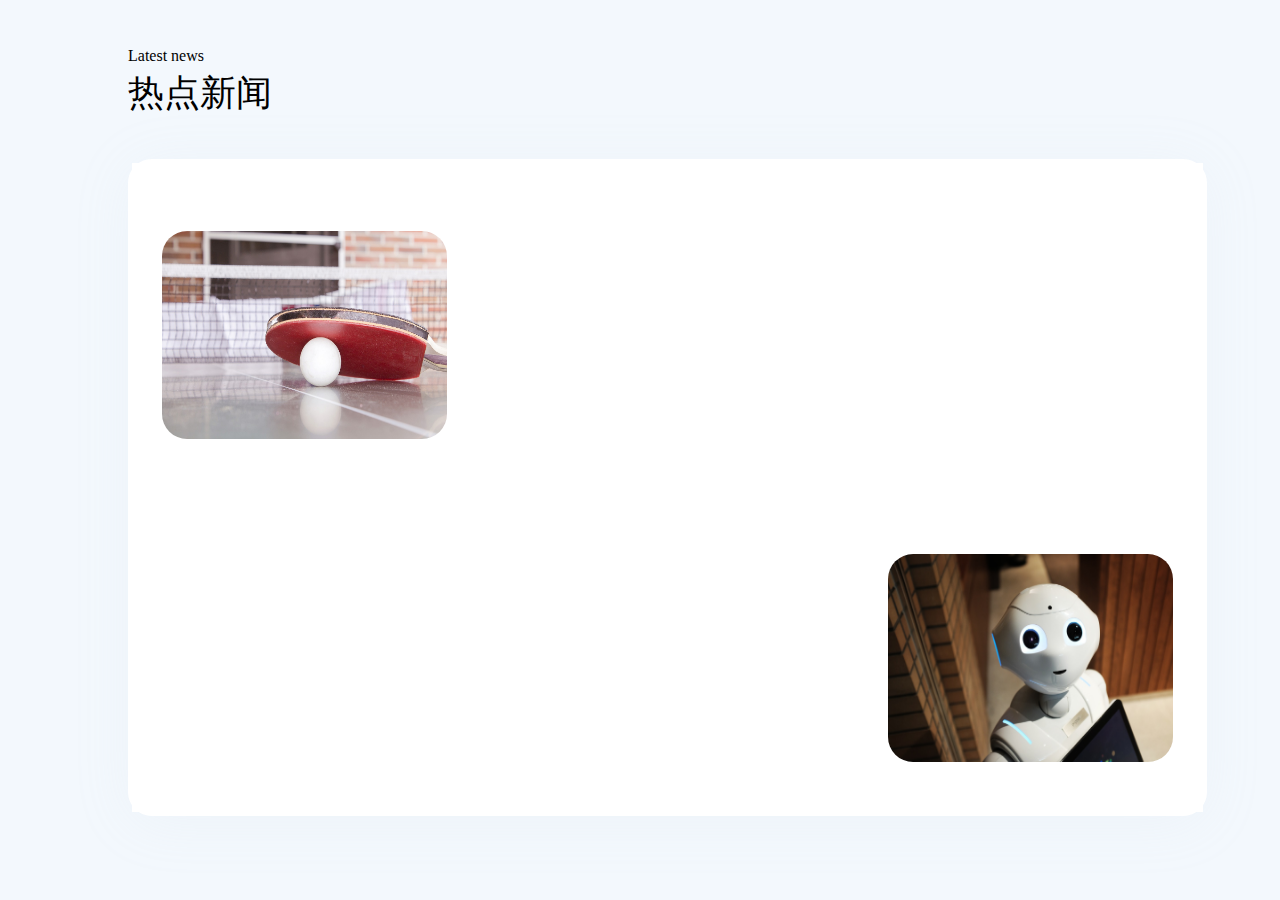
<file: HotNews.html>
<!DOCTYPE html>
<html lang="en">

<head>
  <meta charset="UTF-8">
  <meta name="viewport" content="width=device-width, initial-scale=1.0">
  <title>HotNews</title>
  <link rel="stylesheet" href="/css/HotNews.css">
  <link rel="stylesheet" href="/css/swiper-bundle.min.css">
  <style>
    .swiper {
      width: 100%;
      height: 100%;
    }

    .swiper-slide {
      background-color: pink;

      font-size: 1.4063vw;
      background: #fff;
      /* Center slide text vertically */
      display: -webkit-box;
      display: -ms-flexbox;
      display: -webkit-flex;
      display: flex;
      -webkit-box-pack: center;
      -ms-flex-pack: center;
      -webkit-justify-content: center;
      justify-content: center;
      -webkit-box-align: center;
      -ms-flex-align: center;
      -webkit-align-items: center;
      align-items: center;
    }

    .swiper-slide img {
      display: block;
      width: 100%;
      height: 100%;
      object-fit: cover;
    }

    .container {

      width: 50vw;
      height: 15.625vw;
    }
  </style>
</head>

<body>
  <div class="main">
    <div class="Title">
      <div class="sTitle">Latest news</div>
      <div class="mainTitle">热点新闻</div>
    </div>
    <div class="HotNews">
      <iframe src="./HotNews1.html" frameborder="0" style="height:100%;width:100%"></iframe>
    </div>
  </div>

</body>
<script src="./js/swiper-bundle.min.js"></script>
<script>
  swiper = new Swiper(".mySwiper", {
    lazy: {
      loadPrevNext: true,
      loadOnTransitionStart: true,
    },
    pagination: {
      el: ".swiper-pagination",
      type: "fraction",
      renderFraction: function (currentClass, totalClass) {
        return '<span class="' + currentClass + '"></span>' +
          ' of ' +
          '<span class="' + totalClass + '"></span>'
      },
    },
    spaceBetween: 20,
    navigation: {
      nextEl: ".swiper-button-next",
      prevEl: ".swiper-button-prev",
      disabledClass: 'my-button-disabled',
    },
  });
</script>


</html>
</file>
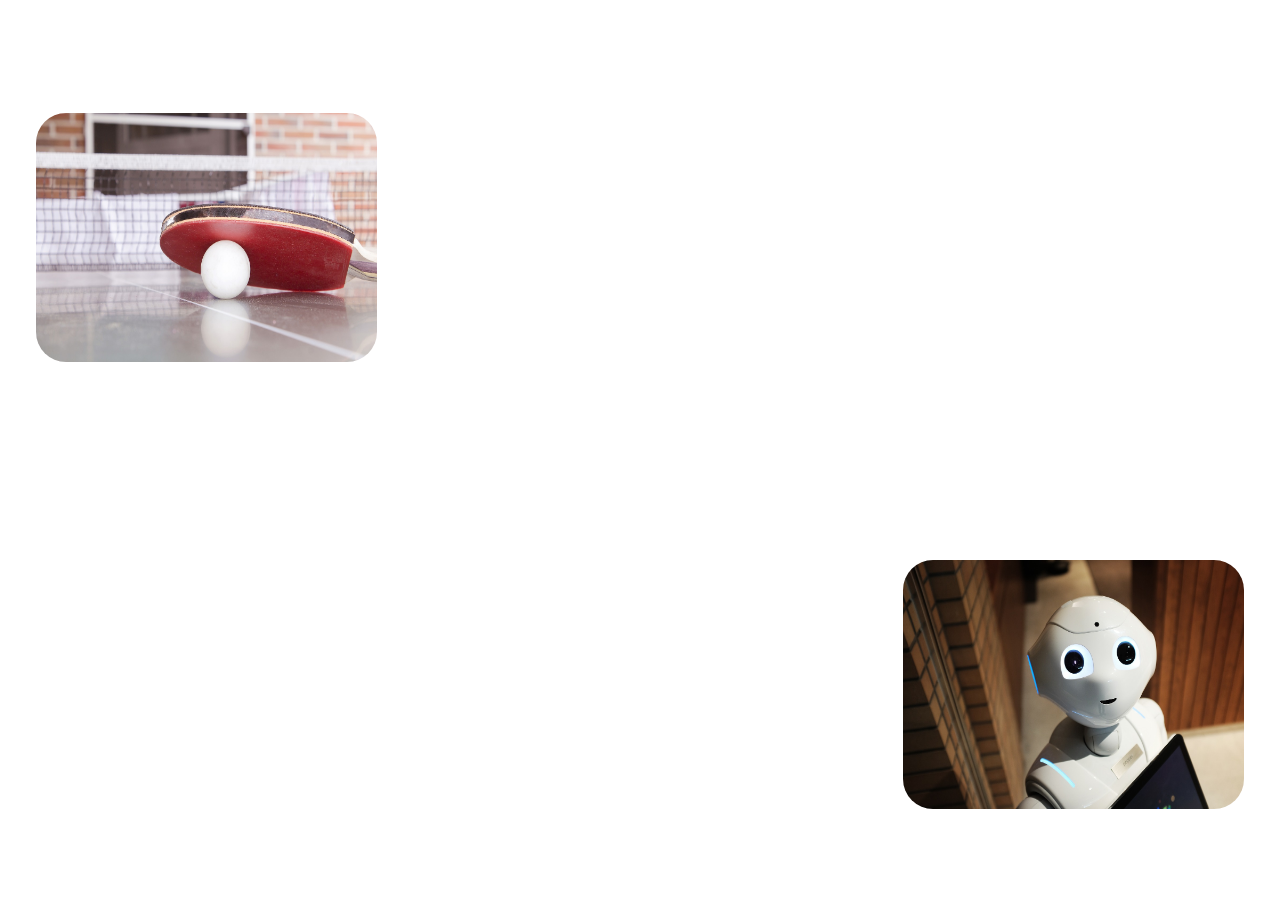
<file: HotNews1.html>
<!DOCTYPE html>
<html lang="en">

<head>
  <meta charset="UTF-8">
  <meta name="viewport" content="width=device-width, initial-scale=1.0">
  <title>HotNews</title>
  <link rel="stylesheet" href="./css/HotNews.css">
  <link rel="stylesheet" href="./css/swiper-bundle.min.css">
  <style>
    .swiper {
      width: 100%;
      height: 100%;
      --swiper-navigation-size: 25px;
    }

    .swiper-wrapper {
      height: 85%;
    }

    .swiper-slide {
      background-color: pink;

      font-size: 1.4063vw;
      background: #fff;

      /* Center slide text vertically */
      display: -webkit-box;
      display: -ms-flexbox;
      display: -webkit-flex;
      display: flex;
      -webkit-box-pack: center;
      -ms-flex-pack: center;
      -webkit-justify-content: center;
      justify-content: center;
      -webkit-box-align: center;
      -ms-flex-align: center;
      -webkit-align-items: center;
      align-items: center;
    }

    .swiper-slide img {
      display: block;
      width: 100%;
      height: 100%;
      object-fit: cover;
    }

    .container {

      width: 50vw;
      /*height: 15.625vw;*/
    }

    body {
      width: 100vw;
      height: 100vh;
      display: block;
    }

    .page-out {

      opacity: 0;
      transition: all 0.3s ease-out;
    }

    .page-in {
      transform: translateY(0px);
      opacity: 1;
      transition: all 0.3s ease-out;
    }
  </style>
</head>

<body>
  <div class="main1">
    <div class="HotNews1">
      <div class="upOne">
        <img src="./picture/news/practical/00.jpg" alt="">
        <div class="container">
          <div class="swiper mySwiper swiper1">
            <div class="swiper-wrapper" id="swiper1">

            </div>
            <div class="nag">
              <div id="prev" class="swiper-button-prev" style="    z-index: 20;"></div>
              <div id="pagination" class="swiper-pagination"></div>
              <div id="next" class="swiper-button-next" style="    z-index: 20;"></div>
            </div>
          </div>
        </div>

      </div>
      <div class="downOne">

        <div class="container">
          <div class="swiper mySwiper swiper2">
            <div class="swiper-wrapper" id="swiper2">


            </div>
            <div class="nag">
              <div id="prev" class="swiper-button-prev" style="    z-index: 20;"></div>
              <div id="pagination" class="swiper-pagination"></div>
              <div id="next" class="swiper-button-next" style="    z-index: 20;"></div>
            </div>

          </div>

        </div>
        <img src="./picture/news/practical/01.jpg" alt="">
      </div>
    </div>
  </div>

</body>
<script src="https://cdn.jsdelivr.net/npm/swiper@9/swiper-bundle.min.js"></script>
<script src="./js/jquery.min.js"></script>
<script>
  const swiper1 = new Swiper(".swiper1", {
    lazy: {
      loadPrevNext: true,
      loadOnTransitionStart: true,
    },
    pagination: {
      el: ".swiper-pagination",
      type: "fraction",
      renderFraction: function (currentClass, totalClass) {
        return '<span class="' + currentClass + '"></span>' +
          ' of ' +
          '<span class="' + totalClass + '"></span>'
      },
    },

    spaceBetween: 20,
    navigation: {
      nextEl: ".swiper-button-next",
      prevEl: ".swiper-button-prev",

      disabledClass: 'my-button-disabled',
    },
  })
  const swiper2 = new Swiper(".swiper2", {
    lazy: {
      loadPrevNext: true,
      loadOnTransitionStart: true,
    },
    pagination: {
      el: ".swiper-pagination",
      type: "fraction",
      renderFraction: function (currentClass, totalClass) {
        return '<span class="' + currentClass + '"></span>' +
          ' of ' +
          '<span class="' + totalClass + '"></span>'
      },
    },
    spaceBetween: 20,
    navigation: {
      nextEl: ".swiper-button-next",
      prevEl: ".swiper-button-prev",
      disabledClass: 'my-button-disabled',
    },
  })
  function updataswiper (data) {
    //alert("updataswiper")
    
    let cnt = 0
    let page = 0
    let total = data.length / 6  //总页数  
    let container1 = document.querySelector("#swiper1")
    let container2 = document.querySelector("#swiper2")
    while (total > 0) {
      
      page++
      let ul = document.createElement("ul")
      for (let l = 0; l < 6 && cnt < data.length; l++) {
        let li = document.createElement("li")
        li.id = cnt//id
        //
        //
        li.innerHTML = data[cnt++].content//content

        li.onclick = load //onclick
        ul.appendChild(li)
        //
        //
      }
      swiper = document.createElement("div")
      swiper.className = "swiper-slide"
      swiper.appendChild(ul)
      //
      if (page % 2 == 1) {
        
        container1.appendChild(swiper)
      }
      else {
        
        container2.appendChild(swiper)
      }
      total--
    }


  }

  $.ajax({//获取内容，创建元素
    type: "get",
    url: "https://hdums.hdu.edu.cn/api/news",
    success: function (data) {
      updataswiper(data)
      //$.parser.parse()
      swiper1.update()
      swiper2.update()
    }
  })
</script>
<script>
  function load (e) {
    let element = e.target
    data = element.id
    
    
    
    const body = document.querySelector("body")
    body.classList.add("page-out")
    setTimeout(() => {
      window.location.href = 'HotNews2.html?data=' + encodeURIComponent(data)
    }, 300)
  }


</script>

</html>
</file>
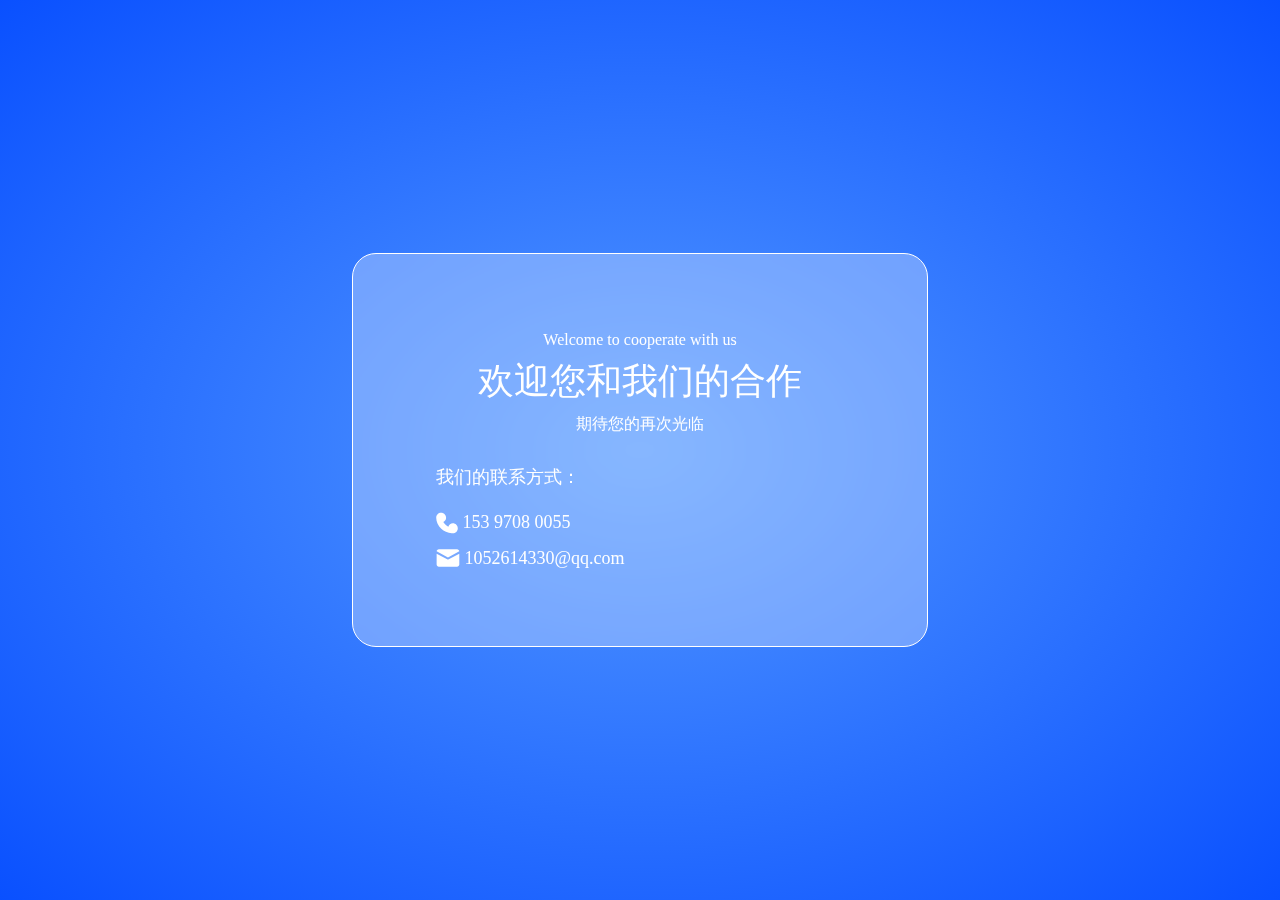
<file: Thanks.html>
<!DOCTYPE html>
<html lang="en">
<head>
    <meta charset="UTF-8">
    <meta http-equiv="X-UA-Compatible" content="IE=edge">
    <meta name="viewport" content="width=device-width, initial-scale=1.0">
    <title>Document</title>
    <link rel="stylesheet" href="./css/Thanks.css">
</head>
<body>
 
    <div class="Thanks-mian">
        <div class="slogan">
            <li>Welcome to cooperate with us</li>
            <li>欢迎您和我们的合作</li>
            <li>期待您的再次光临</li>
            <li>我们的联系方式：</li>
            <li>
                <svg  viewBox="0 0 22 22" fill="none" xmlns="http://www.w3.org/2000/svg">
                    <path d="M16.8454 11.3724C19.5784 11.3724 21.7927 13.5959 21.7927 16.3376V16.4167C21.7927 19.0362 19.4167 21.251 16.9583 21.251H15.8046C15.7832 21.251 15.7619 21.2501 15.7406 21.2483C11.8331 20.9239 7.812 19.2138 5.28188 16.8332C2.29567 14.0236 0.207275 9.71625 0.207275 5.71415C0.207275 2.82463 2.35038 0.748962 5.15459 0.748962C7.8873 0.748962 10.1016 2.9725 10.1016 5.71415C10.1016 7.64465 8.97984 9.23769 7.26546 10.0082C7.84478 10.9416 8.54104 11.7972 9.33734 12.554C10.2587 13.4288 11.2808 14.1368 12.3525 14.6313C13.0204 12.6973 14.744 11.3724 16.8456 11.3724H16.8454Z" fill="white"/>
                </svg>   
                
                153 9708 0055
            </li>
            <li>
                <svg  viewBox="0 0 24 18" fill="none" xmlns="http://www.w3.org/2000/svg">
                    <path d="M2.89077 0.141479H21.0391C22.2784 0.141479 23.2917 1.1184 23.3073 2.32135L11.9714 8.47904L0.632951 2.32655C0.643344 1.12099 1.64884 0.141479 2.89077 0.141479ZM0.632951 4.6831L0.622559 15.5773C0.622559 16.7906 1.64364 17.7831 2.89077 17.7831H21.0391C22.2862 17.7831 23.3073 16.7906 23.3073 15.5773V4.6779L12.2364 10.5498C12.0675 10.6407 11.8623 10.6407 11.6934 10.5498L0.632951 4.6831Z" fill="white"/>
                </svg>

                1052614330@qq.com
            </li>
        </div>
        
    </div>
</body>
</html>
</file>
<file: css/HotNews.css>
* {
  margin: 0;
  padding: 0;
  box-sizing: border-box;
}
img {
  width: 26.6406vw;
  height: 19.4531vw;
  top: 12.5vw;
  left: 40.7031vw;
  border-radius: 2.3438vw;
}
body {
  width: 100vw;
  display: flex;
  flex-direction: column;
  align-items: end;
  background: #f3f8fd;
}
.main {
  width: 90vw;
  display: flex;
  flex-direction: column;
}
.sTitle {
  font-family: 'PingFang SC';
  font-style: normal;
  font-weight: 400;
  font-size: 1.25vw;
  margin-top: 5.1683vh;
  margin-bottom: 0.3906vw;
}
.mainTitle {
  font-family: 'PingFang SC';
  font-style: normal;
  font-weight: 500;
  font-size: 2.8125vw;
  margin-bottom: 4.4471vh;
}
.HotNews {
  width: 84.2969vw;
  height: 73vh;
  flex-shrink: 0;
  border-radius: 1.875vw;
  border: 0.3125vw solid #fff;
  background: #fff;
  box-shadow: 0vw 0.4688vw 4.5313vw 0vw rgba(196, 203, 214, 0.1);
  backdrop-filter: blur(1.1719vw);
}
ul {
  margin: 0 0 0 15vw;
}
ul li {
  width: 54.7656vw;
  height: 1.9531vw;
  flex-shrink: 0;
  color: #0a1629;
  font-family: PingFang SC;
  font-size: 1.25vw;
  font-style: normal;
  font-weight: 400;
  line-height: 1.875vw;
  /* 150% */
  margin-bottom: 0.4688vw;
}
.HotNews1 {
  width: 100%;
  height: 100%;
  top: 10.7813vw;
  left: 11.5625vw;
  border: 0.3125vw;
  background: #ffffff;
  border: 0.3125vw solid #ffffff;
  box-shadow: 0vw 0.4688vw 4.5313vw 0vw rgba(196, 203, 214, 0.1036);
  display: flex;
  flex-direction: column;
  justify-content: space-around;
}
.HotNews1 .upOne {
  display: flex;
  flex-direction: row;
  margin-top: 1.7188vw;
  margin-left: 2.5vw;
}
.HotNews1 .downOne {
  display: flex;
  flex-direction: row;
  justify-content: end;
  margin-top: 2vw;
  margin-right: 2.5vw;
}
.main1 {
  width: 100%;
  height: 100%;
  display: flex;
  flex-direction: column;
}
/*定义滚动条高宽及背景
 高宽分别对应横竖滚动条的尺寸*/
.scrollbar {
  /*定义滚动条轨道
   内阴影+圆角*/
}
.scrollbar::-webkit-scrollbar {
  width: 0.3906vw;
  background-color: rgba(233, 235, 237, 0);
  border-radius: 0.7031vw;
}
.scrollbar::-webkit-scrollbar-track {
  -webkit-box-shadow: inset 0 0 0.4688vw rgba(0, 0, 0, 0.3);
  background-color: #e9ebed;
  border-radius: 0.7031vw;
}
.scrollbar::-webkit-scrollbar-thumb {
  border-radius: 0.7031vw;
  background-color: #3f8cff;
  max-height: 1px;
  max-width: 1px;
}
.scrollbar::-webkit-scrollbar-button {
  height: 3.9063vw;
}
.nag {
  height: 200px;
  display: flex;
  flex-direction: row;
  justify-content: center;
  height: 40px;
}
.nag #next {
  z-index: 50;
  position: relative;
  width: 30px !important;
}
.nag #pagination {
  position: relative;
  height: 20px;
  width: 200px;
  z-index: 50;
  bottom: -10px;
}
.nag #prev {
  position: relative;
  z-index: 50;
  width: 30px !important;
}
</file>
<file: css/Thanks.css>
* {
  margin: 0;
  padding: 0;
  box-sizing: border-box;
}
body {
  min-width: 300px;
  min-height: 200px;
  height: 100vh;
  display: flex;
  flex-direction: row;
  justify-content: center;
  align-items: center;
  background: radial-gradient(79.77% 79.77% at 50% 50%, #5398FF 0%, #0047FF 100%);
}
body .Thanks-mian {
  height: 43.8702vh;
  width: 45.0781vw;
  background: rgba(255, 255, 255, 0.3);
  border: 0.0781vw solid #FFFFFF;
  box-shadow: 0 2px 30px 0 rgba(0, 0, 0, 0.0025);
  backdrop-filter: blur(0.7813vw);
  /* Note: backdrop-filter has minimal browser support */
  display: flex;
  flex-direction: column;
  justify-content: center;
  align-items: center;
  border-radius: 1.875vw;
}
body .Thanks-mian .slogan {
  width: 100%;
  display: flex;
  flex-direction: column;
  justify-content: center;
  align-items: center;
  list-style: none;
}
body .Thanks-mian .slogan li:nth-child(1) {
  font-family: 'PingFang SC';
  font-style: normal;
  font-weight: 400;
  font-size: 1.25vw;
  margin-bottom: 8px;
  color: #FFFFFF;
}
body .Thanks-mian .slogan li:nth-child(2) {
  font-family: 'PingFang SC';
  font-style: normal;
  font-weight: 500;
  font-size: 2.8125vw;
  margin-bottom: 8px;
  color: #FFFFFF;
}
body .Thanks-mian .slogan li:nth-child(3) {
  font-family: 'PingFang SC';
  font-style: normal;
  font-weight: 400;
  font-size: 1.25vw;
  margin-bottom: 30px;
  color: #FFFFFF;
}
body .Thanks-mian .slogan li:nth-child(4) {
  font-family: 'PingFang SC';
  font-style: normal;
  font-weight: 500;
  font-size: 1.4063vw;
  margin-bottom: 23px;
  padding-left: 6.4844vw;
  color: #FFFFFF;
  width: 100%;
}
body .Thanks-mian .slogan li:nth-child(5) {
  font-family: 'PingFang SC';
  font-style: normal;
  font-weight: 500;
  font-size: 1.4063vw;
  margin-bottom: 14px;
  padding-left: 6.4844vw;
  text-align: left;
  color: #ffffff;
  width: 100%;
  display: flex;
  align-items: center;
}
body .Thanks-mian .slogan li:nth-child(5) svg {
  width: 1.7188vw;
  height: 1.7188vw;
  margin-right: 5px;
}
body .Thanks-mian .slogan li:nth-child(6) {
  font-family: 'PingFang SC';
  font-style: normal;
  font-weight: 500;
  font-size: 1.4063vw;
  text-align: left;
  padding-left: 6.4844vw;
  color: #FFFFFF;
  width: 100%;
  display: flex;
  align-items: center;
}
body .Thanks-mian .slogan li:nth-child(6) svg {
  width: 1.875vw;
  height: 1.4063vw;
  margin-right: 5px;
}
</file>
